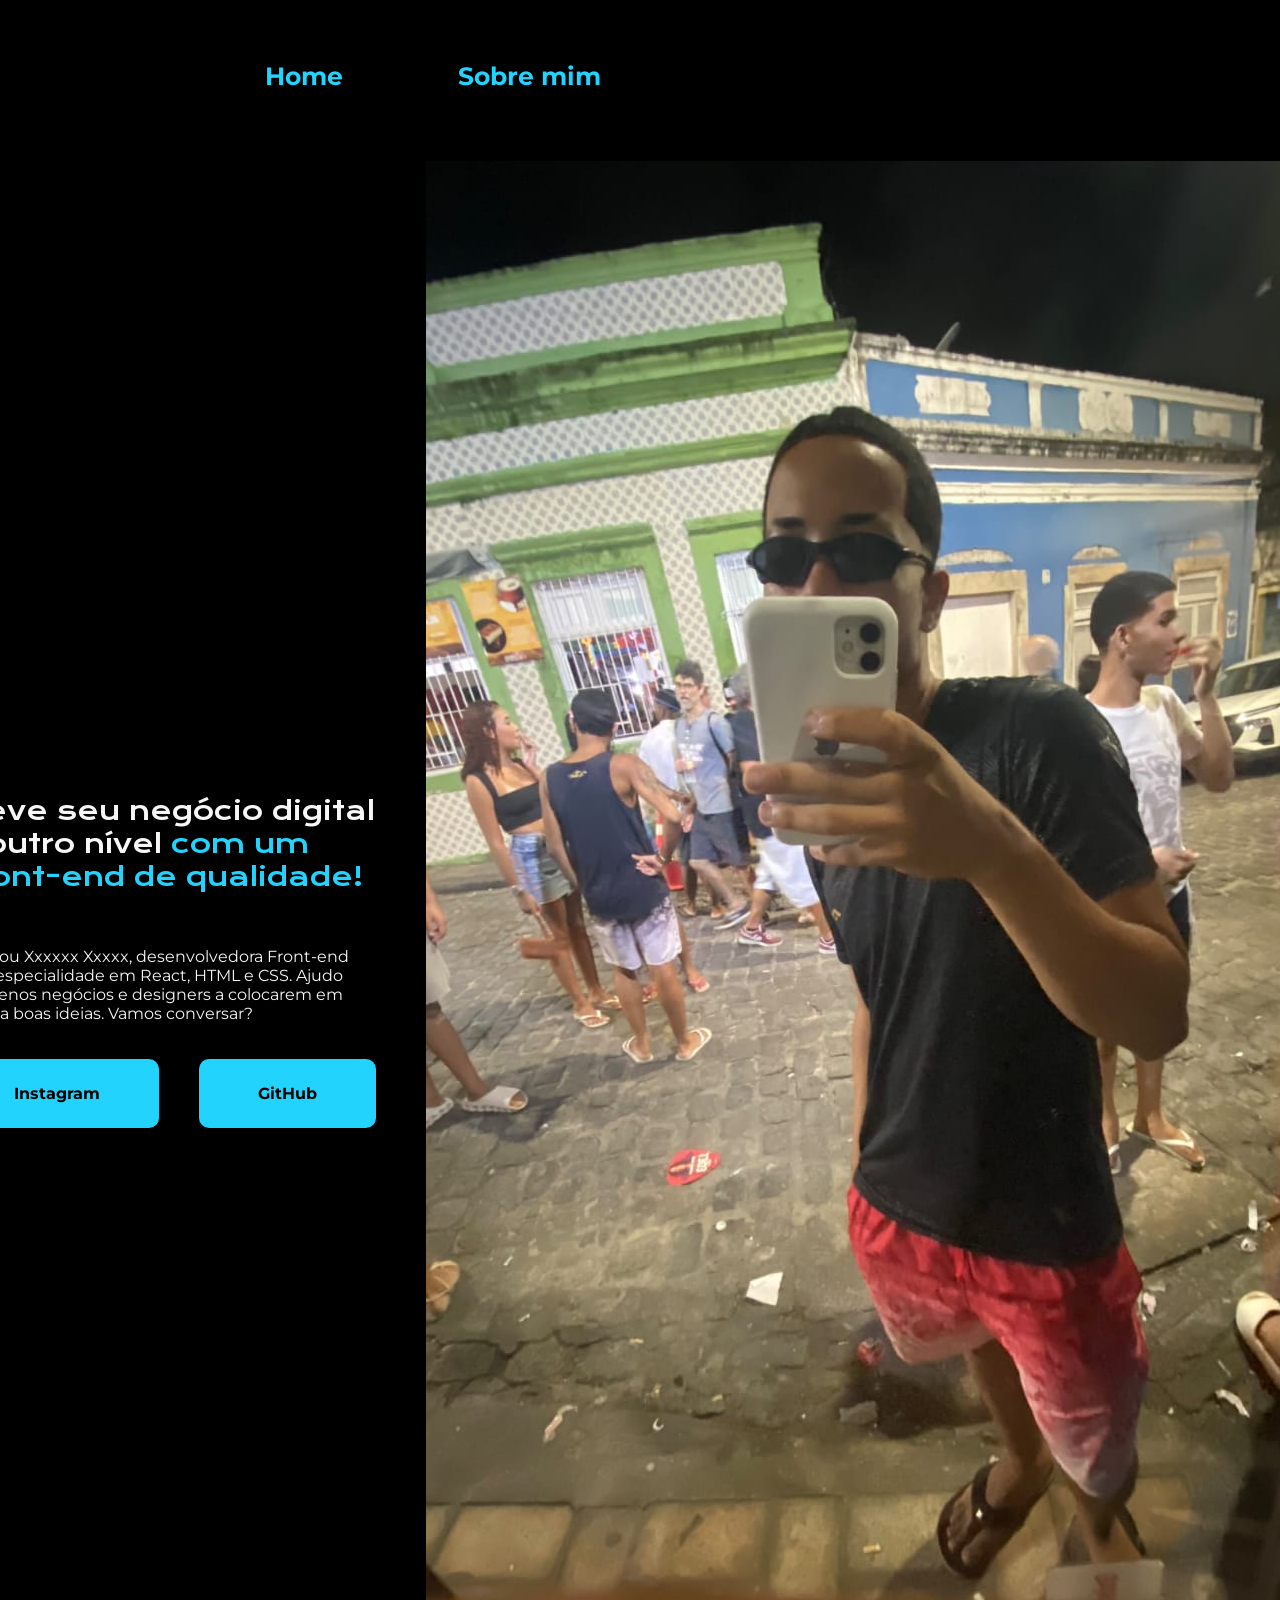
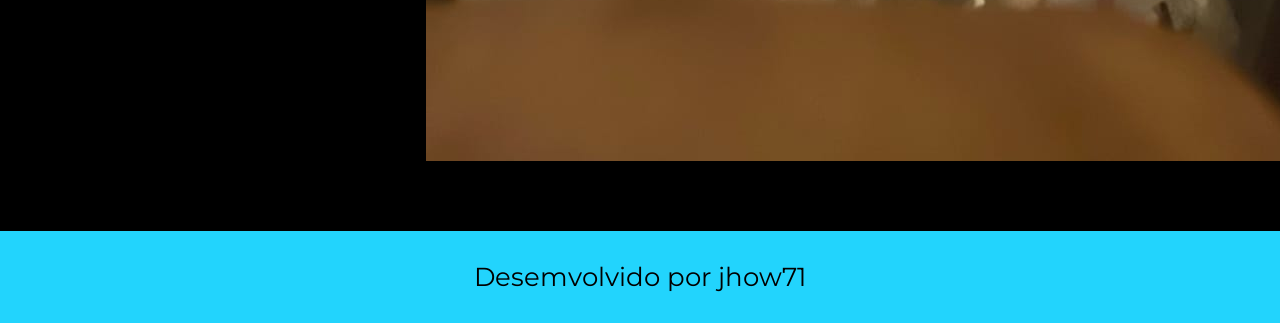
<file: index.html>
HTML: 
<!DOCTYPE html>
<html lang="en">
<head>
    <meta charset="UTF-8">
    <meta name="viewport" content="width=device-width, initial-scale=1.0">
    <title>Portifolio-</title>

    <link rel="stylesheet" href="style.css">

</head>
<body>

    <header>

    <nav class="cabe"> 
        <a href="index.html" class="home">Home</a>
        <a href="sobre.html" class="sobre">Sobre mim</a> 
    </nav>

    </header>

    <main>

        <div class="texto">

            <h2 class="text">Eleve seu negócio digital <br>
             a outro nível <span> com um <br>Front-end de qualidade! </span></h2> <br>
 
            <br>
            <br>

            <p class="text2">
            Olá! Sou Xxxxxx Xxxxx, desenvolvedora Front-end <br>
             com especialidade em React, HTML e CSS. Ajudo <br>
              pequenos negócios e designers a colocarem em <br>
               prática boas ideias. Vamos conversar?</p>

            <br>
            <br>

            <div class="butt">
                <a href="outro.html" target="_blank" class="bott1">Instagram</a>

                <a href="home.html" target="_blank" class="bott2">GitHub</a>
            </div>

        </div>


          <img src="img.jpeg/jhow71.jpg" alt="pessoal">

    </main>

    <footer class="roda">
        <p>Desemvolvido por jhow71</p>
    </footer>
    
</body>
</html>
</file>
<file: style.css>
@import url('https://fonts.googleapis.com/css2?family=Montserrat:ital,wght@0,100..900;1,100..900&display=swap');
@import url('https://fonts.googleapis.com/css2?family=Krona+One&display=swap');

:root{
    --azul-marinho: #22D4FD;
    --branco-claro:#F6F6F6;
    --preto-escuro: #000000;
    --fontPrincipal: "Montserrat", sans-serif;
    --fontSegundario: "Krona One", sans-serif;
}

*{
    padding: 0;
    margin: 0;
    box-sizing: border-box;
}

body{
    background-color: var(--preto-escuro);
    min-height: 100vh;
    display: flex;
    flex-direction: column;
}

header{
    background-color: var(--preto-escuro)

}

.cabe{
    background-color: var(--preto-escuro);
    color: var(--azul-marinho);
    display: flex;
    padding-top: 43px;
    padding-left: 265px;
    gap: 115px;
    font-family: var(--fontPrincipal);
    font-size: 25px;
    font-style: normal;
    font-weight: 400;

}

.home{
color: var(--azul-marinho);
text-decoration: none;
font-weight: bold;
}

.sobre{
color: var(--azul-marinho);
text-decoration: none;
font-weight: bold;
}

main{
    color: var(--branco-claro);
    display: flex;
    align-items: center;
    justify-content: center;
    gap: 50px;
    padding: 70px 36px;
    flex: 1;

}

.texto{
    display: flex;
    flex-direction: column;
    font-style: var(--fontSegundario);
}

.text{
    font-family: var(--fontSegundario);
    font-size: 26px;
    font-weight: normal;

}

.text span{
    color: var(--azul-marinho);
}

.text2{
    font-family: var(--fontPrincipal);
    font-size: 16px;
}

.text3{
    font-family: var(--fontPrincipal);
    font-size: 16px;
}

.text4{
    font-family: var(--fontPrincipal);
    font-size: 16px;
}

.butt{
    display: flex;
    gap: 40px;
}


.bott1{
    background-color: var(--azul-marinho);
    color: var(--preto-escuro);
    padding: 25px 59px;
    text-decoration: none;
    border-radius: 10px;
    font-family: var(--fontPrincipal);
    font-weight: bold;
}

.bott2{
    background-color: var(--azul-marinho);
    color: var(--preto-escuro);
    padding: 25px 59px;
    text-decoration: none;
    border-radius: 10px;
    font-family: var(--fontPrincipal);
    font-weight: bold;
}

.roda{
    background-color: var(--azul-marinho);
    font-family: var(--fontPrincipal);
    padding: 30px;
    width: 100%;
    text-align: center;
    font-weight: normal;
    font-size: 26px;
    color: black;
}

.eu{
    display: flex;
    align-items: center;
    gap: 15px;
    width: 400px;
    height: 450px;
    border-radius: 10px;
    
}
</file>
